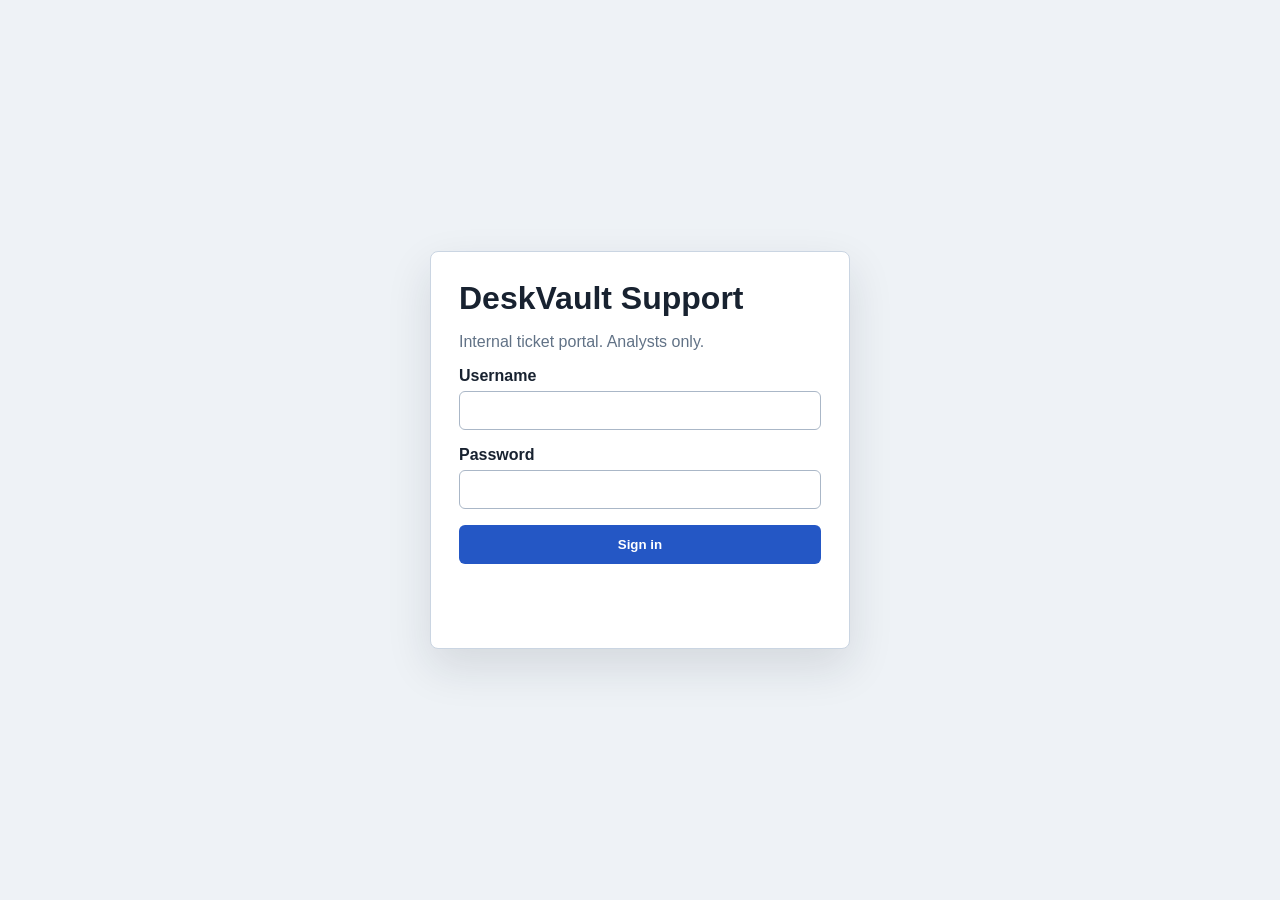
<file: challenge/index.html>
<!doctype html>
<html lang="en">
<head>
  <meta charset="utf-8" />
  <meta name="viewport" content="width=device-width, initial-scale=1" />
  <title>DeskVault Support Portal</title>
  <link rel="stylesheet" href="style.css" />
</head>
<body>
  <main class="panel">
    <h1>DeskVault Support</h1>
    <p class="muted">Internal ticket portal. Analysts only.</p>

    <form id="loginForm">
      <label>Username <input id="user" autocomplete="username" /></label>
      <label>Password <input id="pass" type="password" autocomplete="current-password" /></label>
      <button type="submit">Sign in</button>
    </form>

    <!-- CTF hint: this signup portal is only hidden in the HTML. -->
    <button id="openSignup" class="secondary" hidden>Sign up</button>

    <p id="message" class="message"></p>
  </main>

  <section id="signupOverlay" class="overlay" hidden>
    <form id="signupForm" class="panel portal">
      <h2>DeskVault Signup</h2>
      <p class="muted">Emergency analyst registration</p>
      <label>New username <input id="newUser" /></label>
      <label>New password <input id="newPass" type="password" /></label>
      <button type="submit">Sign up</button>
    </form>
  </section>

  <section id="verification" class="panel" hidden>
    <h2>Verification Portal</h2>
    <p>New analyst account verified.</p>
    <div class="ticket">
      <strong>CTF Flag</strong>
      <p id="flagLine"></p>
    </div>
  </section>
  <script src="app.js"></script>
</body>
</html>
</file>
<file: challenge/style.css>
* { box-sizing: border-box; }
body {
  margin: 0;
  min-height: 100vh;
  display: grid;
  place-items: center;
  font-family: Arial, sans-serif;
  background: #eef2f6;
  color: #182230;
}
.panel {
  width: min(92vw, 420px);
  padding: 28px;
  background: white;
  border: 1px solid #cad5e2;
  border-radius: 8px;
  box-shadow: 0 18px 45px rgba(24, 34, 48, .12);
}
h1, h2 { margin: 0 0 10px; }
.muted { color: #617286; }
label { display: block; margin: 16px 0; font-weight: 700; }
input {
  width: 100%;
  margin-top: 6px;
  padding: 11px;
  border: 1px solid #aab7c7;
  border-radius: 6px;
}
button {
  width: 100%;
  padding: 12px;
  border: 0;
  border-radius: 6px;
  background: #2457c5;
  color: white;
  font-weight: 700;
  cursor: pointer;
}
.message { min-height: 24px; color: #b3261e; }
.ticket {
  margin-top: 18px;
  padding: 14px;
  border-left: 4px solid #2457c5;
  background: #f6f9fc;
}
</file>
